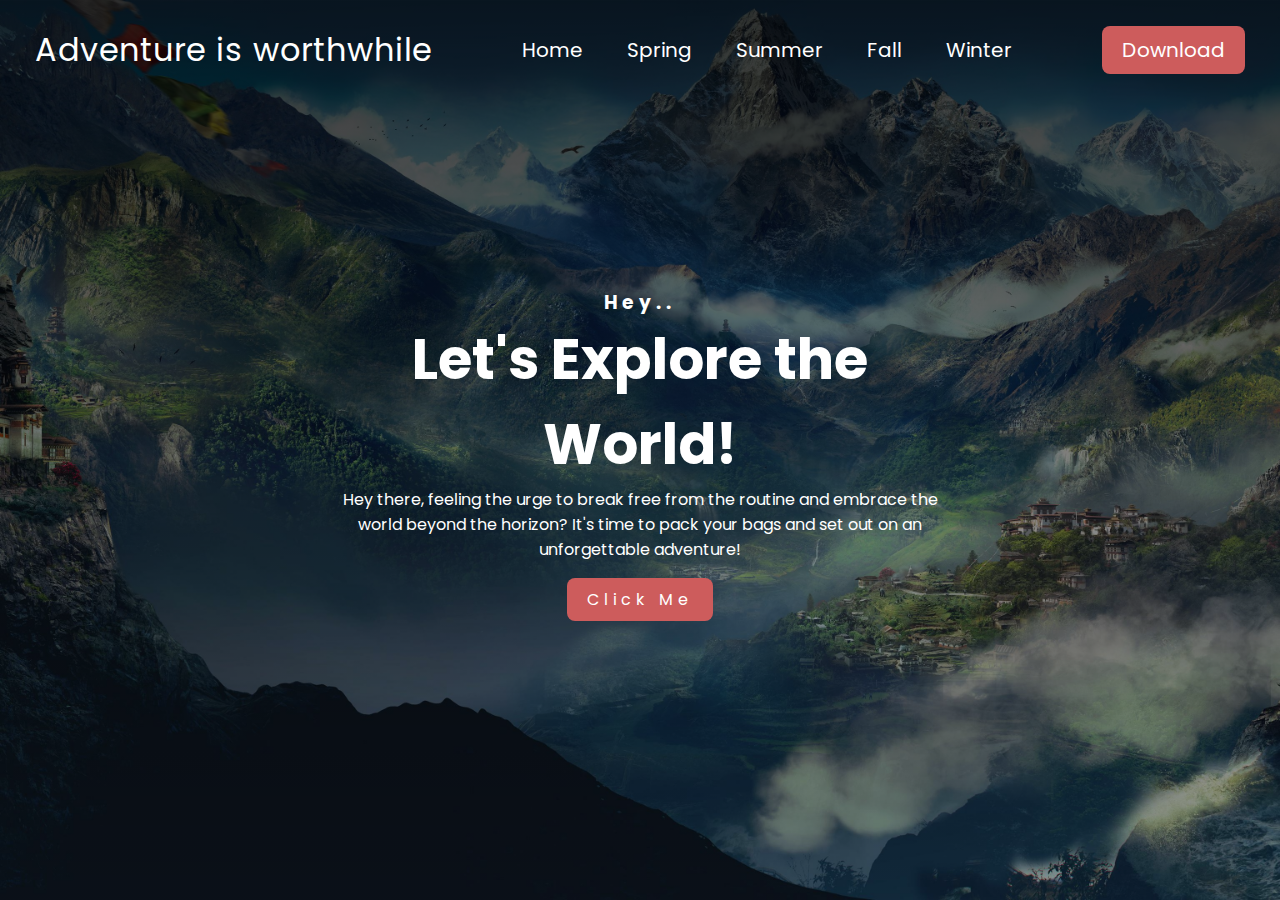
<file: index.html>
<!DOCTYPE html>
<html lang="en">
<head>
    <meta charset="UTF-8">
    <meta name="viewport" content="width=device-width, initial-scale=1.0">
    <title>Landing Page</title>
    <link rel="stylesheet" href="style.css">
    <link rel="preconnect" href="https://fonts.googleapis.com">
<link rel="preconnect" href="https://fonts.gstatic.com" crossorigin>
<link href="https://fonts.googleapis.com/css2?family=Noto+Sans:ital,wght@0,100..900;1,100..900&family=Poppins:ital,wght@0,100;0,200;0,300;0,400;0,500;0,600;0,700;0,800;0,900;1,100;1,200;1,300;1,400;1,500;1,600;1,700;1,800;1,900&display=swap" rel="stylesheet">
</head>
<body>
    <header>
      
<nav>
    <div class="logo">
        Adventure is worthwhile
    </div>
    <div class="menu">
        <a href="index.html">Home</a>
        <a href="Spring.html">Spring</a>
        <a href="Summer.html">Summer</a>
        <a href="Fall.html">Fall</a>
        <a href="Winter.html">Winter</a>
    </div>
    <div class="register">
        <a href="#">Download</a>
    </div>
</nav>
<section class="h-text">
    <span><h3>Hey..</h3></span>
    <h1>Let's Explore the World!</h1>
    <p>Hey there, feeling the urge to break free from the routine and embrace the world beyond the horizon? It's time to pack your bags and set out on an unforgettable adventure! </p>
    <br>
    <a href="four.jpeg">Click Me</a>
</section>
    </header>
</body>
</html>
</file>
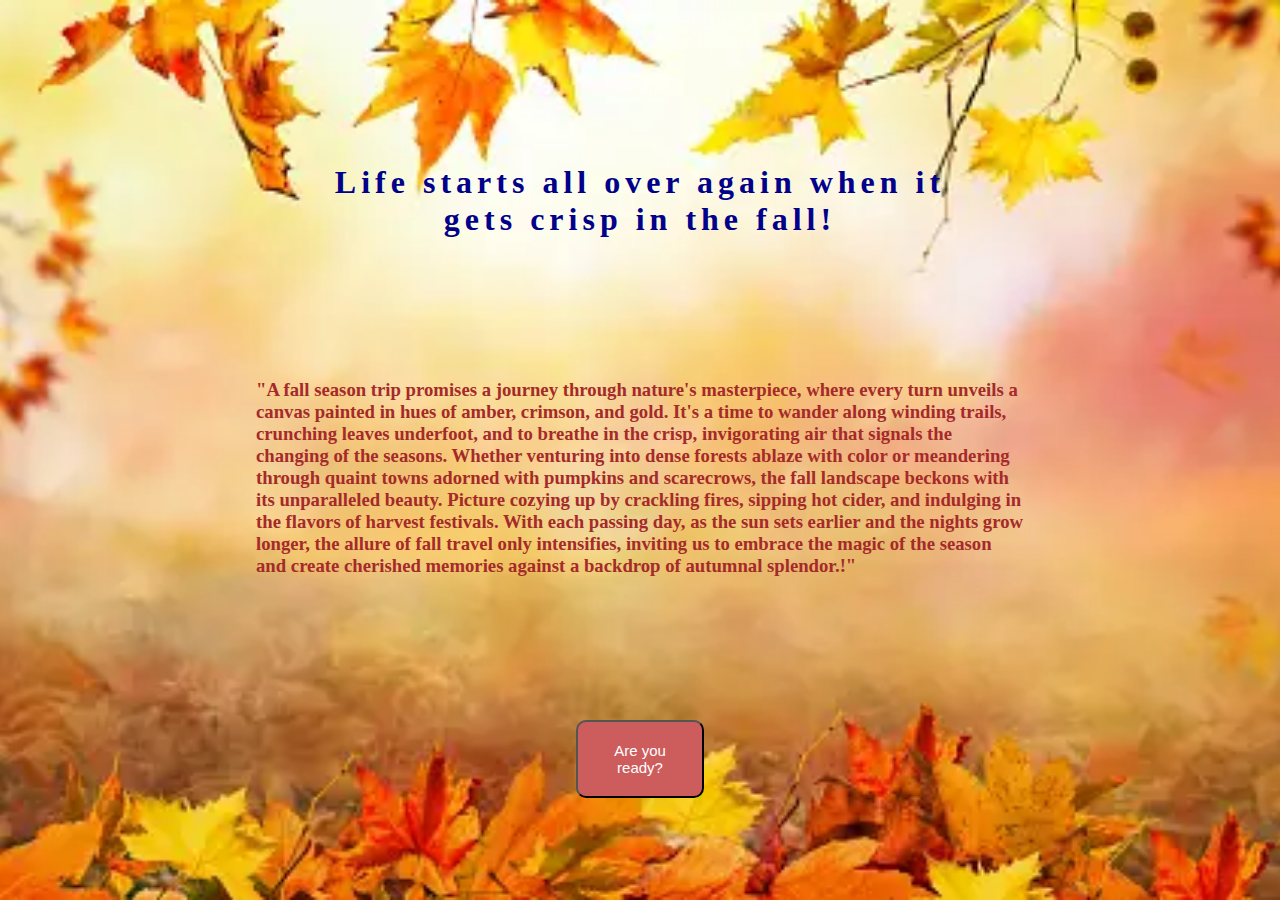
<file: Fall.html>
<!DOCTYPE html>
<html lang="en">
<head>
    <style>
        body{
            background-image: url(fall.webp);
            background-repeat: no-repeat;
            background-size: cover;
            background-position: center center;
            height: 100vh; 
            margin: 0; 
            padding: 0; 
        }
        .me{
            position: absolute;
            top: 20%;
            left: 50%;
            max-width: 650px;
            transform: translate(-50%,-50%);
            text-align: center;
            color: darkblue;
        }
        .me span{
            letter-spacing: 5px;
        }
        .me h1{
          font-size: 3.5em;
         }
         .oi{
            position: absolute;
            top: 40%;
            left: 20%;
            right: 20%;
            color: brown;
         }
         .btn{
            position: absolute;
            top: 80%;
            left: 45%;
            right: 45%;
            color: brown;
            padding: 20px 20px;
            text-decoration: none;
            background: indianred;
            color: #fff;
            border-radius: 10px;
         }
         .btn:hover{
            border: 1px solid indianred;
            background: transparent;
         }
         .btn a{
            text-decoration: none;
            color: #fff;
            font-size: 15px;
         }

    </style>
    <title>Fall Season</title>
    <link rel="preconnect" href="https://fonts.googleapis.com">
<link rel="preconnect" href="https://fonts.gstatic.com" crossorigin>
<link href="https://fonts.googleapis.com/css2?family=Roboto:ital,wght@0,100;0,300;0,400;0,500;0,700;0,900;1,100;1,300;1,400;1,500;1,700;1,900&display=swap" rel="stylesheet">
</head>

<body>
    <h1 class="me"><span>Life starts all over again when it gets crisp in the fall!</span></h1>
    <br>
    <br>
    <h3><p class="oi">"A fall season trip promises a journey through nature's masterpiece, where every turn unveils a canvas painted in hues of amber, crimson, and gold. It's a time to wander along winding trails, crunching leaves underfoot, and to breathe in the crisp, invigorating air that signals the changing of the seasons. Whether venturing into dense forests ablaze with color or meandering through quaint towns adorned with pumpkins and scarecrows, the fall landscape beckons with its unparalleled beauty. Picture cozying up by crackling fires, sipping hot cider, and indulging in the flavors of harvest festivals. With each passing day, as the sun sets earlier and the nights grow longer, the allure of fall travel only intensifies, inviting us to embrace the magic of the season and create cherished memories against a backdrop of autumnal splendor.!"</p></h3>
     <button class="btn"><a href="imagesme.jpg">Are you ready?</a></button>
</body>
</html>
</file>
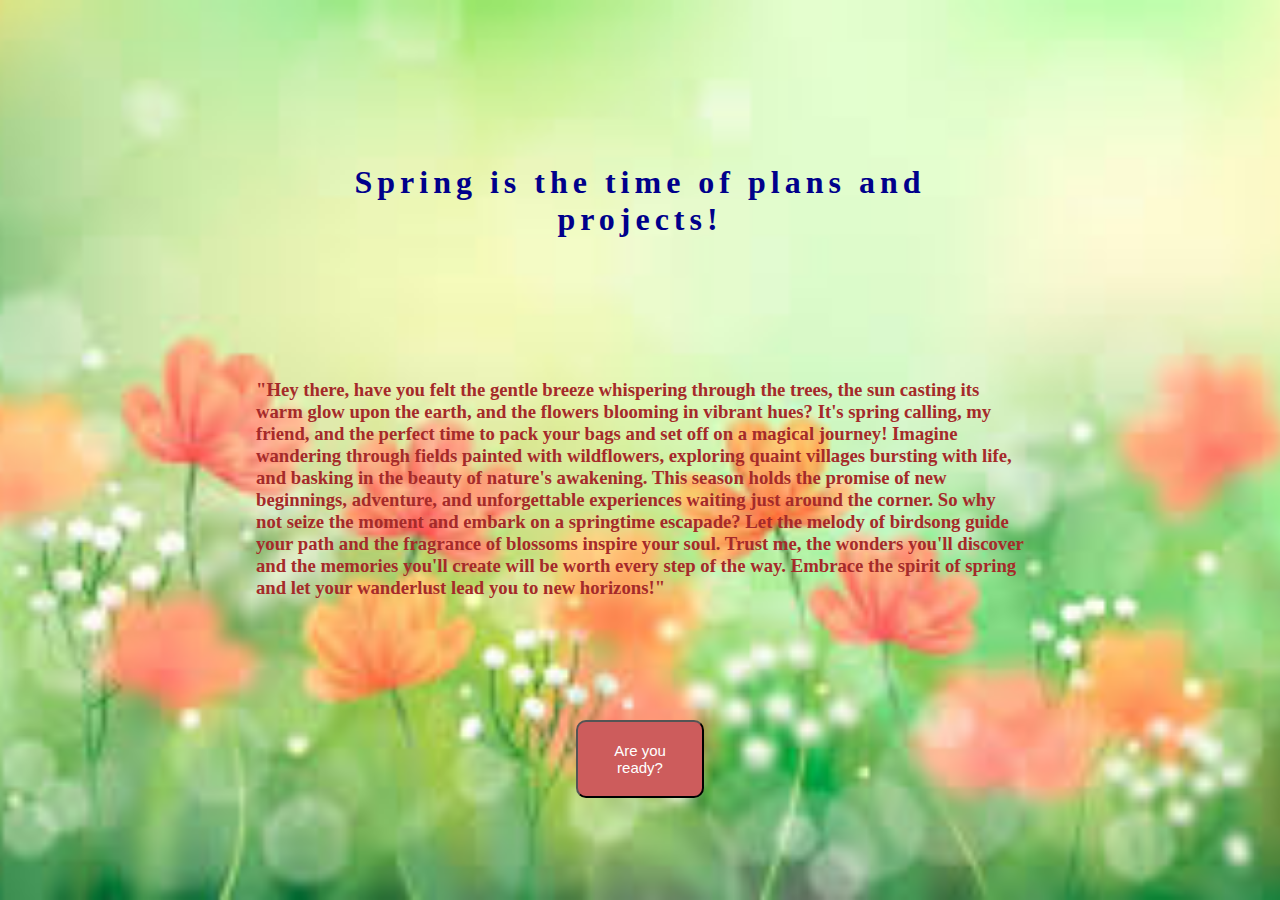
<file: Spring.html>
<!DOCTYPE html>
<html lang="en">
<head>
    <style>
        body{
            background-image: url(springimg.jpg);
            background-repeat: no-repeat;
            background-size: cover;
            background-position: center center;
            height: 100vh; 
            margin: 0; 
            padding: 0; 
        }
        .me{
            position: absolute;
            top: 20%;
            left: 50%;
            max-width: 650px;
            transform: translate(-50%,-50%);
            text-align: center;
            color: darkblue;
        }
        .me span{
            letter-spacing: 5px;
        }
        .me h1{
          font-size: 3.5em;
         }
         .oi{
            position: absolute;
            top: 40%;
            left: 20%;
            right: 20%;
            color: brown;
         }
         .btn{
            position: absolute;
            top: 80%;
            left: 45%;
            right: 45%;
            color: brown;
            padding: 20px 20px;
            text-decoration: none;
            background: indianred;
            color: #fff;
            border-radius: 10px;
         }
         .btn:hover{
            border: 1px solid indianred;
            background: transparent;
         }
         .btn a{
            text-decoration: none;
            color: #fff;
            font-size: 15px;
         }

    </style>
    <title>Spring Season</title>
    <link rel="preconnect" href="https://fonts.googleapis.com">
<link rel="preconnect" href="https://fonts.gstatic.com" crossorigin>
<link href="https://fonts.googleapis.com/css2?family=Roboto:ital,wght@0,100;0,300;0,400;0,500;0,700;0,900;1,100;1,300;1,400;1,500;1,700;1,900&display=swap" rel="stylesheet">
</head>

<body>
    <h1 class="me"><span>Spring is the time of plans and projects!</span></h1>
    <br>
    <br>
    <h3><p class="oi">"Hey there, have you felt the gentle breeze whispering through the trees, the sun casting its warm glow upon the earth, and the flowers blooming in vibrant hues? It's spring calling, my friend, and the perfect time to pack your bags and set off on a magical journey! Imagine wandering through fields painted with wildflowers, exploring quaint villages bursting with life, and basking in the beauty of nature's awakening. This season holds the promise of new beginnings, adventure, and unforgettable experiences waiting just around the corner. So why not seize the moment and embark on a springtime escapade? Let the melody of birdsong guide your path and the fragrance of blossoms inspire your soul. Trust me, the wonders you'll discover and the memories you'll create will be worth every step of the way. Embrace the spirit of spring and let your wanderlust lead you to new horizons!"</p></h3>
     <button class="btn"><a href="imagesme.jpg">Are you ready?</a></button>
</body>
</html>
</file>
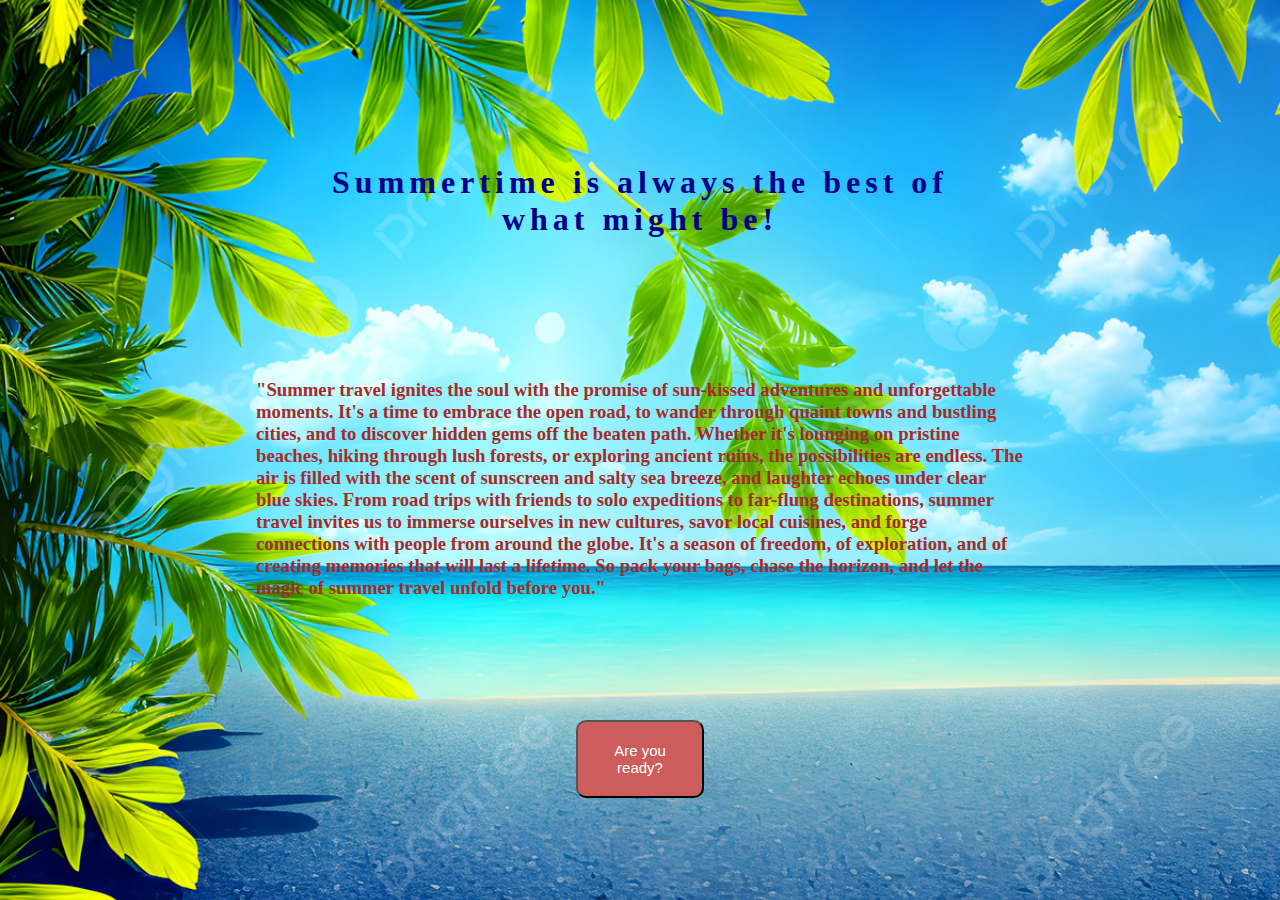
<file: Summer.html>
<!DOCTYPE html>
<html lang="en">
<head>
    <style>
        body{
            background-image: url(summer.jpg);
            background-repeat: no-repeat;
            background-size: cover;
            background-position: center center;
            height: 100vh; 
            margin: 0; 
            padding: 0; 
        }
        .me{
            position: absolute;
            top: 20%;
            left: 50%;
            max-width: 650px;
            transform: translate(-50%,-50%);
            text-align: center;
            color: darkblue;
        }
        .me span{
            letter-spacing: 5px;
        }
        .me h1{
          font-size: 3.5em;
         }
         .oi{
            position: absolute;
            top: 40%;
            left: 20%;
            right: 20%;
            color: brown;
         }
         .btn{
            position: absolute;
            top: 80%;
            left: 45%;
            right: 45%;
            color: brown;
            padding: 20px 20px;
            text-decoration: none;
            background: indianred;
            color: #fff;
            border-radius: 10px;
         }
         .btn:hover{
            border: 1px solid indianred;
            background: transparent;
         }
         .btn a{
            text-decoration: none;
            color: #fff;
            font-size: 15px;
         }

    </style>
    <title>Summer Season</title>
    <link rel="preconnect" href="https://fonts.googleapis.com">
<link rel="preconnect" href="https://fonts.gstatic.com" crossorigin>
<link href="https://fonts.googleapis.com/css2?family=Roboto:ital,wght@0,100;0,300;0,400;0,500;0,700;0,900;1,100;1,300;1,400;1,500;1,700;1,900&display=swap" rel="stylesheet">
</head>

<body>
    <h1 class="me"><span>Summertime is always the best of what might be!</span></h1>
    <br>
    <br>
    <h3><p class="oi">"Summer travel ignites the soul with the promise of sun-kissed adventures and unforgettable moments. It's a time to embrace the open road, to wander through quaint towns and bustling cities, and to discover hidden gems off the beaten path. Whether it's lounging on pristine beaches, hiking through lush forests, or exploring ancient ruins, the possibilities are endless. The air is filled with the scent of sunscreen and salty sea breeze, and laughter echoes under clear blue skies. From road trips with friends to solo expeditions to far-flung destinations, summer travel invites us to immerse ourselves in new cultures, savor local cuisines, and forge connections with people from around the globe. It's a season of freedom, of exploration, and of creating memories that will last a lifetime. So pack your bags, chase the horizon, and let the magic of summer travel unfold before you."</p></h3>
     <button class="btn"><a href="imagesme.jpg">Are you ready?</a></button>
</body>
</html>
</file>
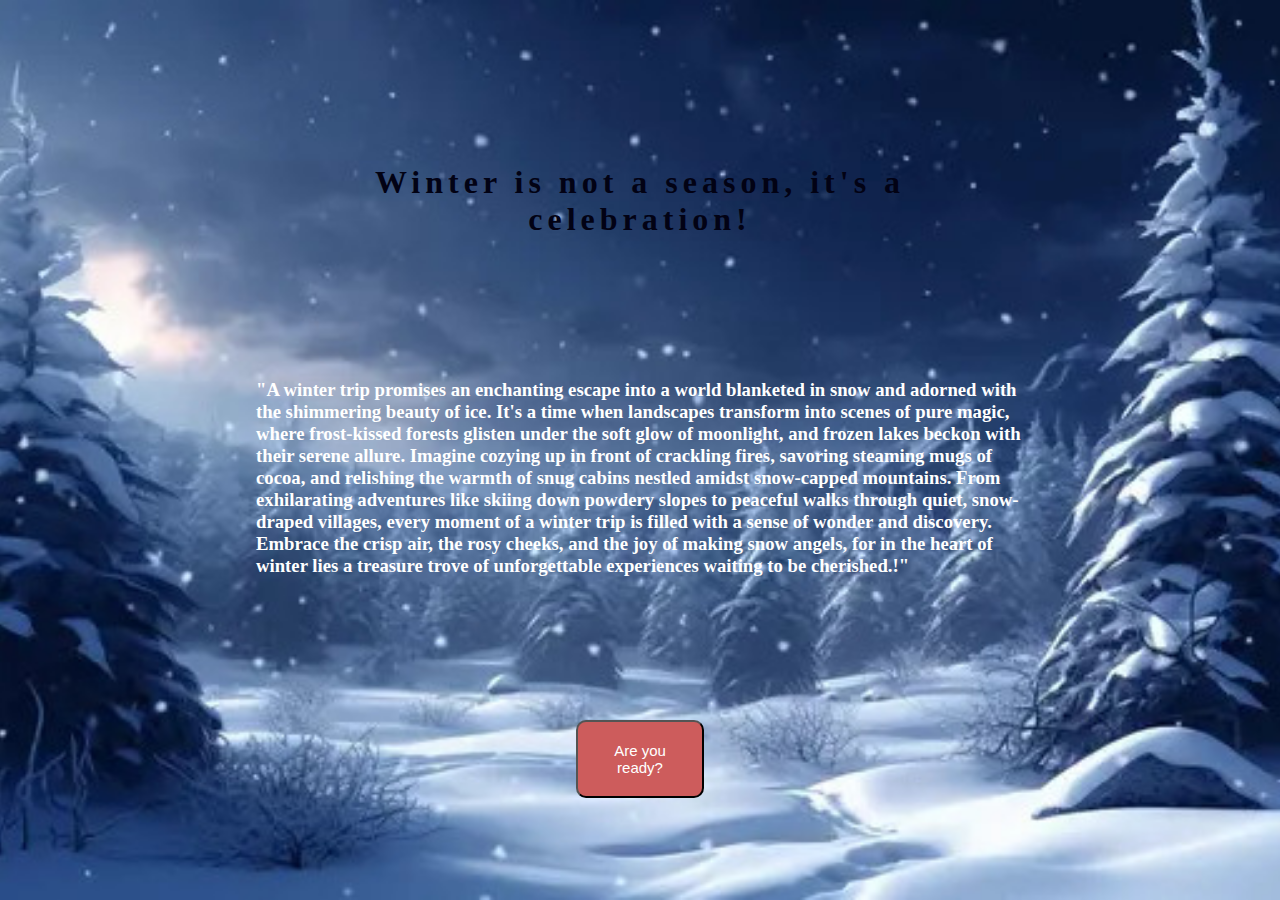
<file: Winter.html>
<!DOCTYPE html>
<html lang="en">
<head>
    <style>
        body{
            background-image: url(winter.jpg);
            background-repeat: no-repeat;
            background-size: cover;
            background-position: center center;
            height: 100vh; 
            margin: 0; 
            padding: 0; 
        }
        .me{
            position: absolute;
            top: 20%;
            left: 50%;
            max-width: 650px;
            transform: translate(-50%,-50%);
            text-align: center;
            color: rgb(2, 2, 20);
        }
        .me span{
            letter-spacing: 5px;
        }
        .me h1{
          font-size: 3.5em;
         }
         .oi{
            position: absolute;
            top: 40%;
            left: 20%;
            right: 20%;
            color: white;
         }
         .btn{
            position: absolute;
            top: 80%;
            left: 45%;
            right: 45%;
            color: brown;
            padding: 20px 20px;
            text-decoration: none;
            background: indianred;
            color: #fff;
            border-radius: 10px;
         }
         .btn:hover{
            border: 1px solid indianred;
            background: transparent;
         }
         .btn a{
            text-decoration: none;
            color: #fff;
            font-size: 15px;
         }

    </style>
    <title>Winter Season</title>
    <link rel="preconnect" href="https://fonts.googleapis.com">
<link rel="preconnect" href="https://fonts.gstatic.com" crossorigin>
<link href="https://fonts.googleapis.com/css2?family=Roboto:ital,wght@0,100;0,300;0,400;0,500;0,700;0,900;1,100;1,300;1,400;1,500;1,700;1,900&display=swap" rel="stylesheet">
</head>

<body>
    <h1 class="me"><span>Winter is not a season, it's a celebration!</span></h1>
    <br>
    <br>
    <h3><p class="oi">"A winter trip promises an enchanting escape into a world blanketed in snow and adorned with the shimmering beauty of ice. It's a time when landscapes transform into scenes of pure magic, where frost-kissed forests glisten under the soft glow of moonlight, and frozen lakes beckon with their serene allure. Imagine cozying up in front of crackling fires, savoring steaming mugs of cocoa, and relishing the warmth of snug cabins nestled amidst snow-capped mountains. From exhilarating adventures like skiing down powdery slopes to peaceful walks through quiet, snow-draped villages, every moment of a winter trip is filled with a sense of wonder and discovery. Embrace the crisp air, the rosy cheeks, and the joy of making snow angels, for in the heart of winter lies a treasure trove of unforgettable experiences waiting to be cherished.!"</p></h3>
     <button class="btn"><a href="imagesme.jpg">Are you ready?</a></button>
</body>
</html>
</file>
<file: style.css>
*{
    padding: 0;
    margin: 0;
    box-sizing: border-box;
}
header{
    width: 100%;
    height: 100vh;
    background:linear-gradient(rgba(0,0,0,0.8),rgba(0,0,0,0.2)) ,url(explore.jpg);
    background-size: cover;
    font-family: 'Poppins', sans-serif;
}
nav{
    width: 100%;
    height: 100px;
    color: #fff;
    display: flex;
     justify-content: space-around;
     align-items: center;
}
.logo{
    font-size: 2em;
    letter-spacing: 1px;
}
.menu a{
    text-decoration: none;
    color: #fff;
    padding: 10px 20px;
    font-size: 20px;
}

.register a{
    text-decoration: none;
    color: #fff;
    padding: 10px 20px;
    font-size: 20px;
    border-radius: 8px;
    background: indianred;
}
.register a:hover{
    border: 1px solid indianred;
    background: transparent;
}
.h-text{
    position: absolute;
    top: 50%;
    left: 50%;
    max-width: 650px;
    transform: translate(-50%,-50%);
    text-align: center;
    color: #fff;
}
.h-text span{
    letter-spacing: 5px;

}
.h-text h1{
    font-size: 3.5em;
    
}
.h-text a{
    text-decoration: none;
    background: indianred;
    padding: 10px 20px;
    color: #fff;
    letter-spacing: 5px;
    border-radius: 8px;
}
.h-text a:hover{
    border: 1px solid indianred;
    background: transparent;
}
</file>
